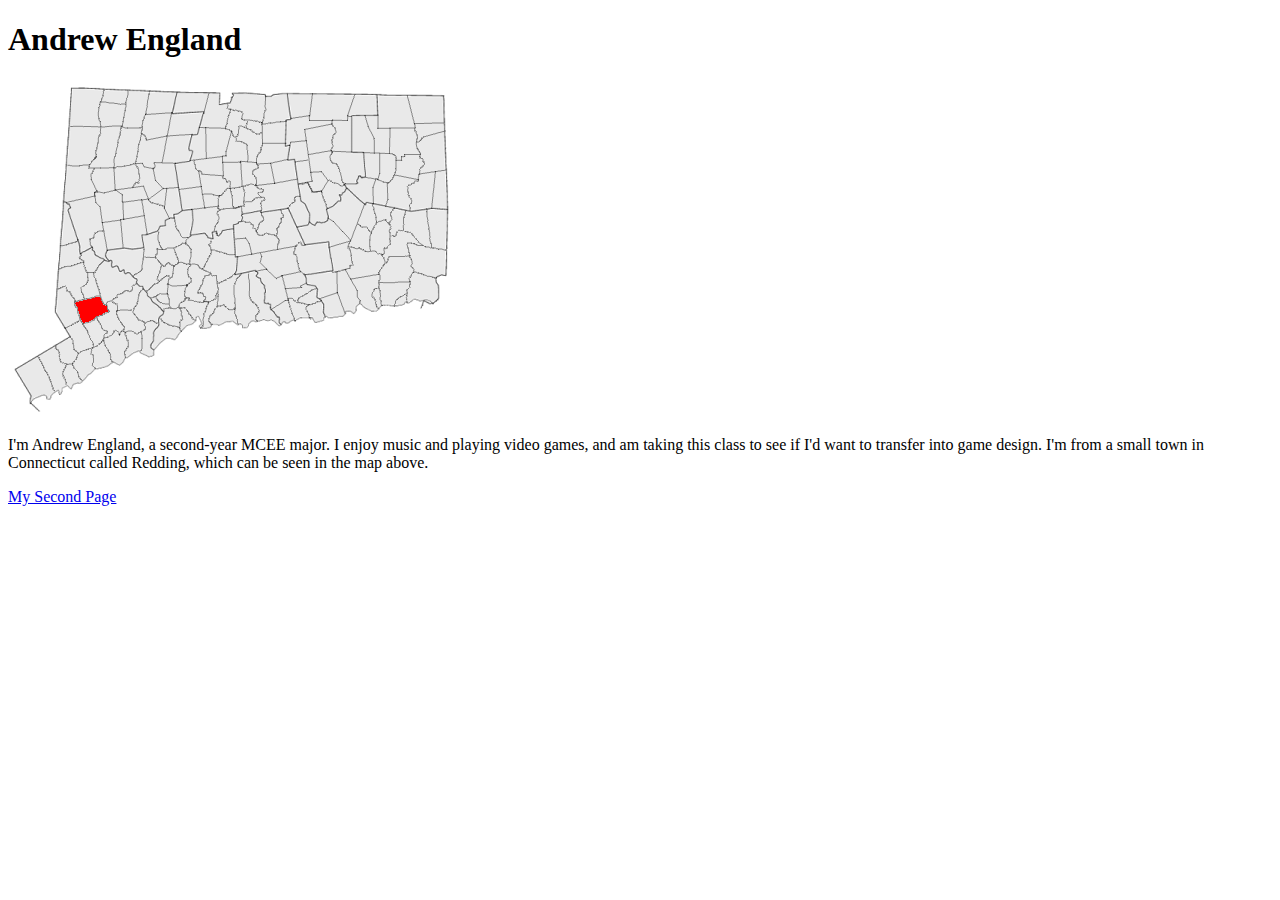
<file: index.html>
<!DOCTYPE html>
<html>
<head>
    <title>Andrew England's IGME 110 Page</title>
</head>
<body>
    <h1>Andrew England</h1>
    <img src="media/redding.png" alt="Redding, CT">
    <p>I'm Andrew England, a second-year MCEE major. 
    I enjoy music and playing video games, and am taking this class to see 
    if I'd want to transfer into game design.  I'm from a small town in 
    Connecticut called Redding, which can be seen in the map above.</p>
    <p><a href="page2.html">My Second Page</a></p>
</body>
</html>
</file>
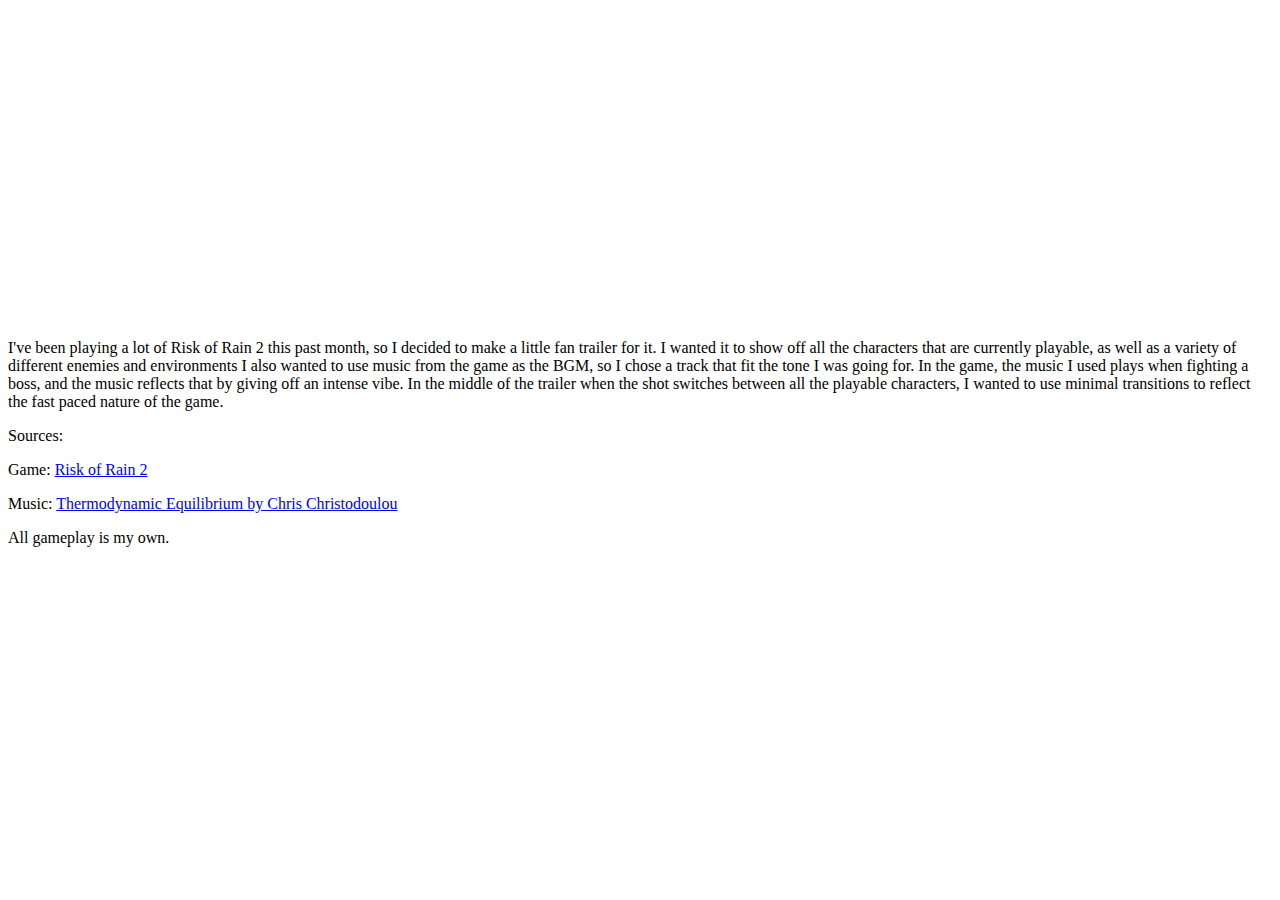
<file: trailer/index.html>
<html>
<body>
<iframe width="560" height="315" src="https://www.youtube.com/embed/KcJcd0jLQM0" frameborder="0" allow="accelerometer; autoplay; encrypted-media; gyroscope; picture-in-picture" allowfullscreen></iframe>
<p>I've been playing a lot of Risk of Rain 2 this past month, so I decided to make a little fan trailer for it.  I wanted it to show off all the characters that are currently playable, as well as a variety of different enemies and environments
    I also wanted to use music from the game as the BGM, so I chose a track that fit the tone I was going for.  In the game, the music I used plays when fighting a boss, and the music reflects that by giving off an intense vibe.  In the middle 
    of the trailer when the shot switches between all the playable characters, I wanted to use minimal transitions to reflect the fast paced nature of the game.
</p>
<p>Sources:</p>
<p>Game: <a href="https://store.steampowered.com/app/632360/Risk_of_Rain_2/">Risk of Rain 2</a></p>
<p>Music: <a href="https://chrischristodoulou.bandcamp.com/track/thermodynamic-equilibrium">Thermodynamic Equilibrium by Chris Christodoulou</a></p>
<p>All gameplay is my own.</p>
</file>
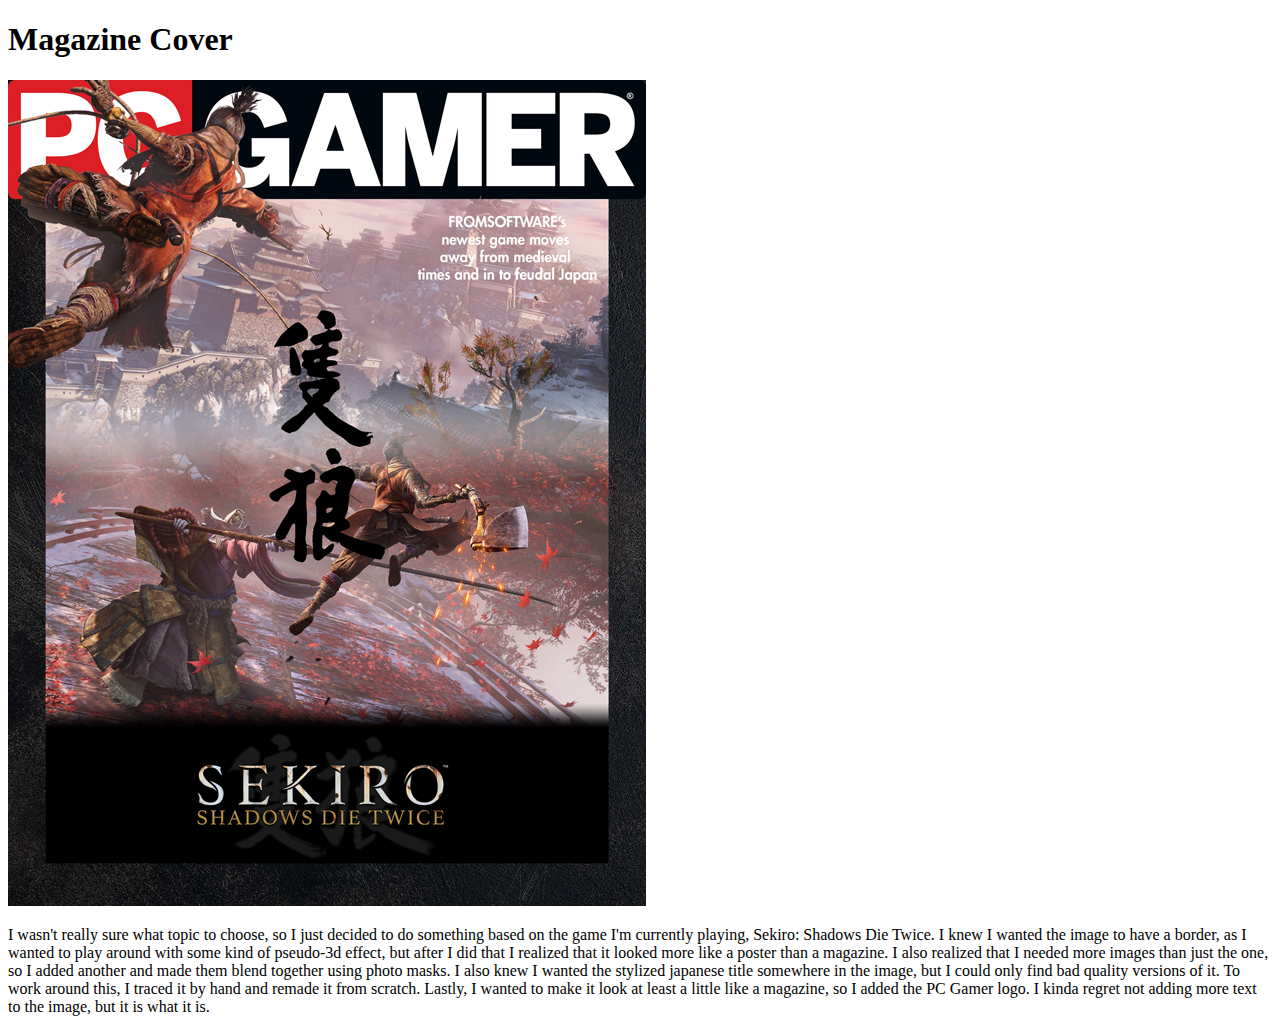
<file: week10/index.html>
<!DOCTYPE html>
<html>
<head>
    <title>Magazine Cover</title>
</head>
<body>
    <h1>Magazine Cover</h1>
    <img src="sekirov3.jpg" alt="logo">
    <p>I wasn't really sure what topic to choose, so I just decided to do something based on
        the game I'm currently playing, Sekiro: Shadows Die Twice.  I knew I wanted the image
        to have a border, as I wanted to play around with some kind of pseudo-3d effect, but 
        after I did that I realized that it looked more like a poster than a magazine.  I 
        also realized that I needed more images than just the one, so I added another and 
        made them blend together using photo masks.  I also knew I wanted the stylized japanese
        title somewhere in the image, but I could only find bad quality versions of it.  To 
        work around this, I traced it by hand and remade it from scratch.  Lastly, I wanted to
        make it look at least a little like a magazine, so I added the PC Gamer logo.  I kinda
        regret not adding more text to the image, but it is what it is.
    </p>

</body>
</html>
</file>
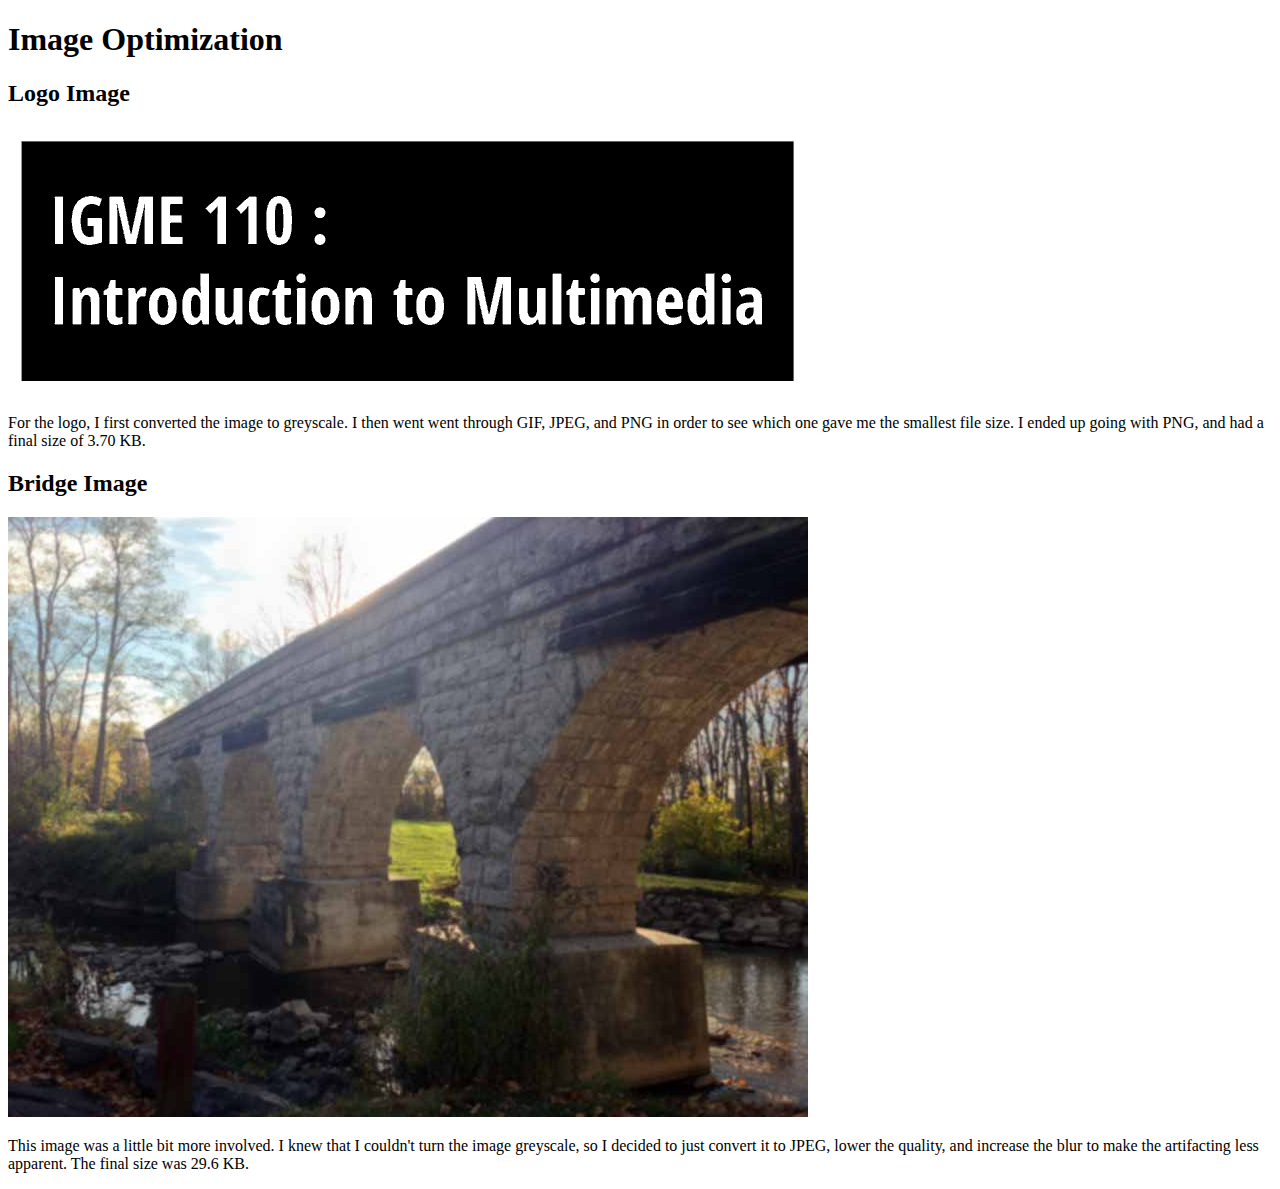
<file: week9/index.html>
<!DOCTYPE html>
<html>
<head>
    <title>Image Optimization</title>
</head>
<body>
    <h1>Image Optimization</h1>
    <h2>Logo Image</h2>
    <img src="logonometadata.png" alt="logo">
    <p>For the logo, I first converted the image to greyscale.  I then went went through
        GIF, JPEG, and PNG in order to see which one gave me the smallest file size.  I ended
        up going with PNG, and had a final size of 3.70 KB.
    </p>
    <h2>Bridge Image</h2>
    <img src="photo1.jpg" alt="bridge">
    <p>This image was a little bit more involved.  I knew that I couldn't turn the image
        greyscale, so I decided to just convert it to JPEG, lower the quality, and increase
        the blur to make the artifacting less apparent.  The final size was 29.6 KB.
    </p>
</body>
</html>
</file>
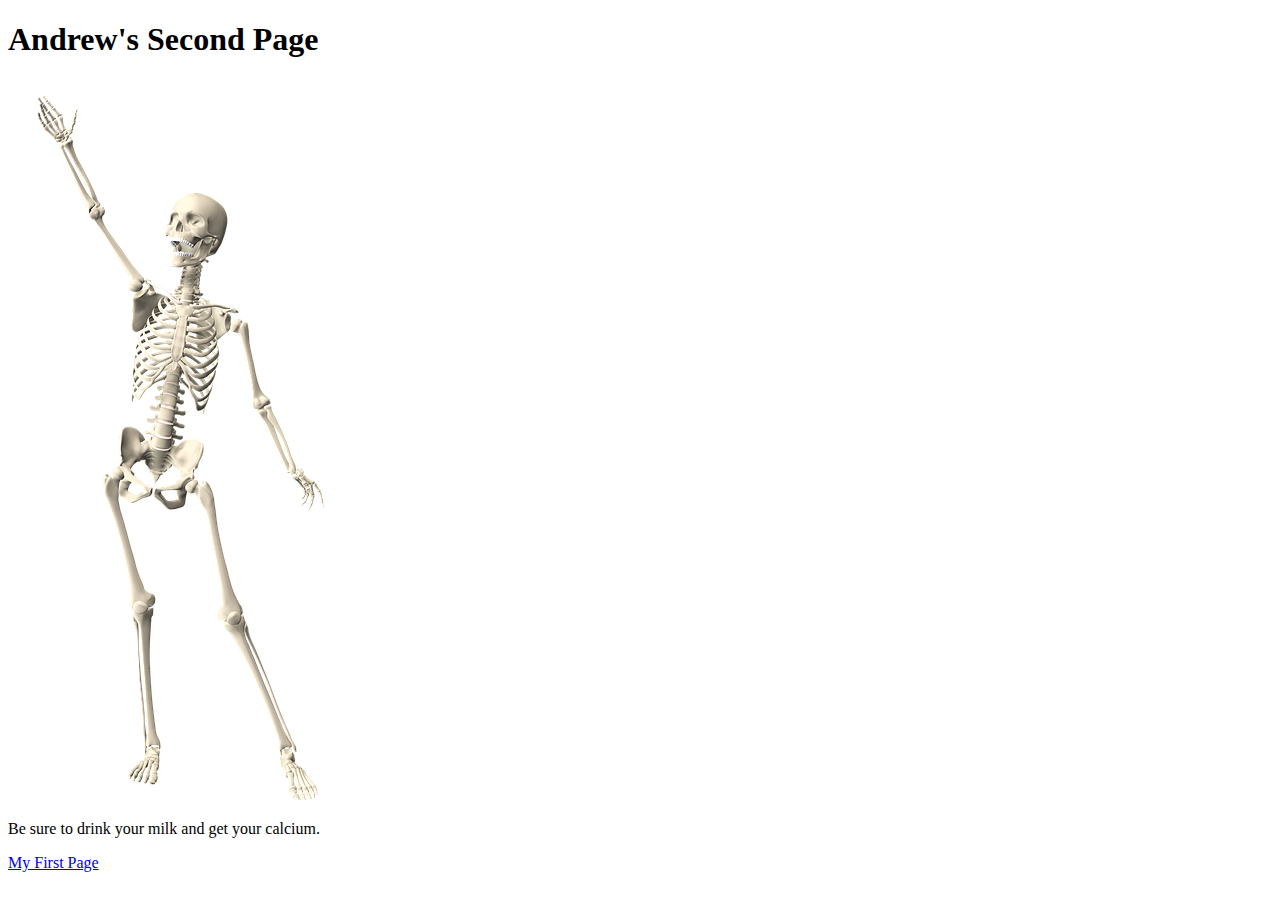
<file: page2.html>
<!DOCTYPE html>
<html>
<head>
    <title>Andrew's Second Page</title>
</head>
<body>
    <h1>Andrew's Second Page</h1>
    <img src="media/skeleton.png" alt="spooky">
    <p>Be sure to drink your milk and get your calcium.</p>
    <p><a href="index.html">My First Page</a></p>
</body>
</html>
</file>
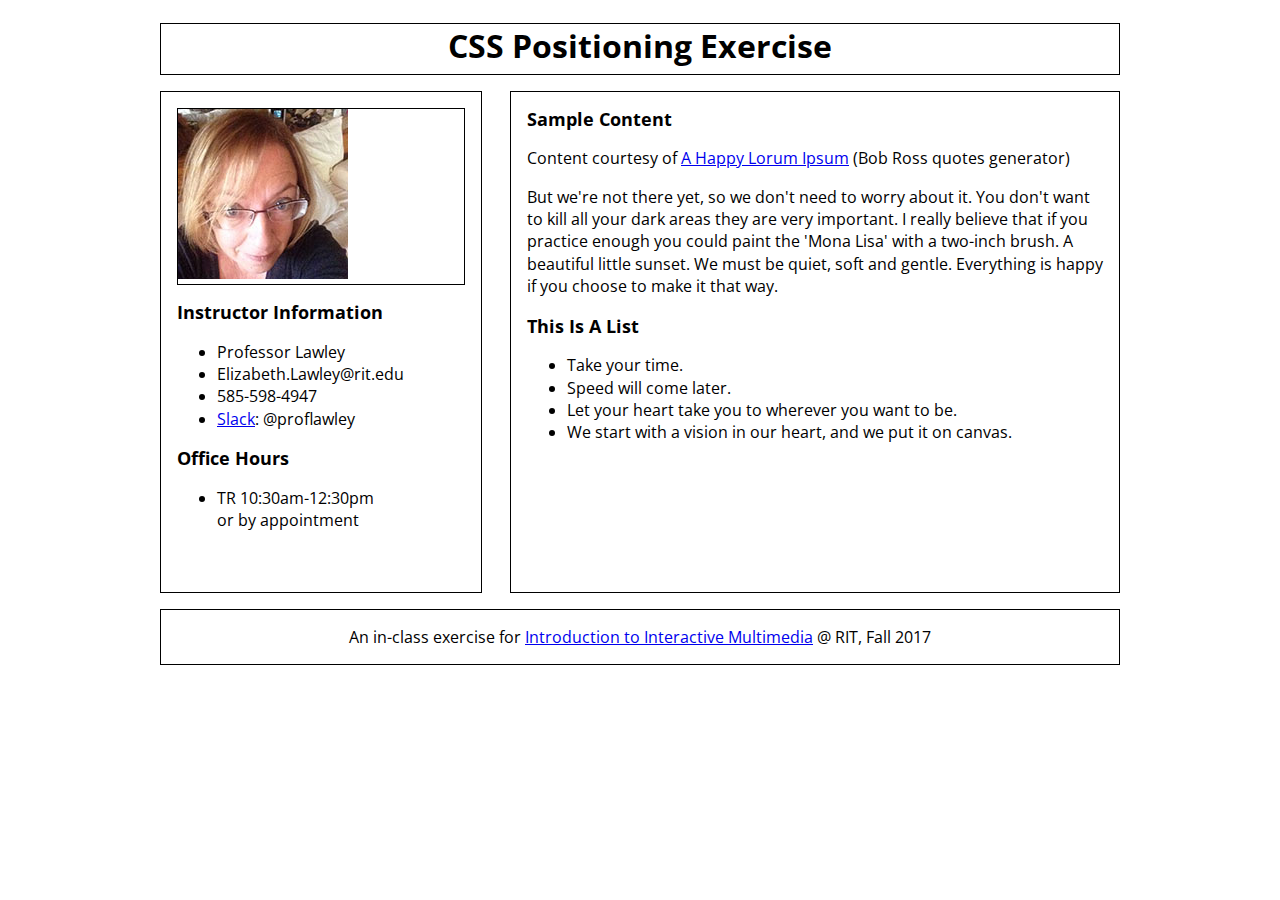
<file: cssPositioning/layout.html>
<!DOCTYPE html>
<html lang="en">

<head>
    <meta charset="UTF-8">
    <link rel="stylesheet" href="layout.css">
    <title>CSS Positioning Exercise - IGME 110 - Fall 2017</title>
</head>

<body>

    <div id="container">
        <header>
            <h1>CSS Positioning Exercise</h1>
        </header>

        <aside>
            <div id="portrait">
                <img src="lawley.jpg" alt="lawley.jpg" id="portrait of me" />
            </div>
            <h2>Instructor Information</h2>
            <ul>
                <li>Professor Lawley</li>
                <li>Elizabeth.Lawley@rit.edu</li>
                <li>585-598-4947</li>
                <li>
                    <a href="https://lawley-230-fall2017.slack.com/">Slack</a>: @proflawley</li>
            </ul>

            <h2>Office Hours</h2>
            <ul>
                <li>TR 10:30am-12:30pm
                    <br> or by appointment</li>
            </ul>


        </aside>

        <article>
            <h2>Sample Content</h2>
            <p>Content courtesy of
                <a href="http://bobrosslipsum.com/">A Happy Lorum Ipsum</a> (Bob Ross quotes generator)</p>
            <p>But we're not there yet, so we don't need to worry about it. You don't want to kill all your dark areas they
                are very important. I really believe that if you practice enough you could paint the 'Mona Lisa' with a two-inch
                brush. A beautiful little sunset. We must be quiet, soft and gentle. Everything is happy if you choose to
                make it that way.</p>

            <h2>This Is A List</h2>
            <ul>
                <li>Take your time.</li>
                <li>Speed will come later.</li>
                <li>Let your heart take you to wherever you want to be.</li>
                <li>We start with a vision in our heart, and we put it on canvas.</li>
            </ul>

        </article>

        <footer>
            <p>An in-class exercise for
                <a href="https://github.com/LawleyFall2017/110-fall2017">Introduction to Interactive Multimedia</a> @ RIT, Fall 2017</a>
            </p>
        </footer>
    </div>
</body>

</html>
</file>
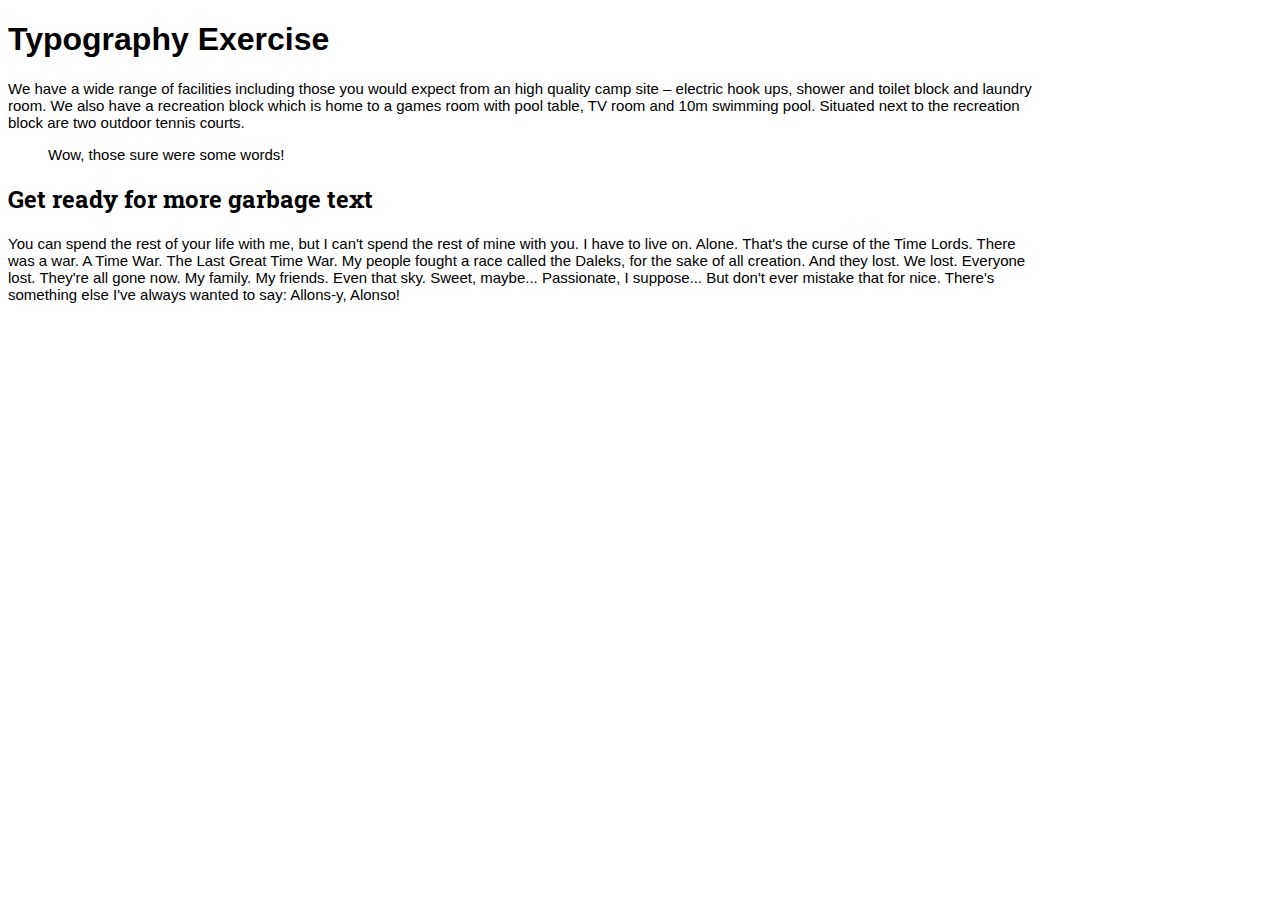
<file: typography/fonts.html>
<!DOCTYPE html>
<html>
<head>
    <link rel="stylesheet" type="text/css" href="fonts.css">
    <title>Typography</title>
</head>
<body>
<h1>Typography Exercise</h1>
<p>We have a wide range of facilities including those you would expect from an 
high quality camp site – electric hook ups, shower and toilet block and laundry room. 
We also have a recreation block which is home to a games room with pool table, 
TV room and 10m swimming pool. Situated next to the recreation block are two 
outdoor tennis courts. </P>

<blockquote>Wow, those sure were some words!</blockquote>

<h2>Get ready for more garbage text</h2>
<p>You can spend the rest of your life with me, but I can't spend the rest of mine 
with you. I have to live on. Alone. That's the curse of the Time Lords. There was a war. 
A Time War. The Last Great Time War. My people fought a race called the Daleks, for 
the sake of all creation. And they lost. We lost. Everyone lost. They're all gone now. 
My family. My friends. Even that sky. Sweet, maybe... Passionate, I suppose... 
But don't ever mistake that for nice. There's something else I've always wanted to say: 
Allons-y, Alonso!</p>

</body>


</html>
</file>
<file: cssPositioning/layout.css>
/* All of your CSS for the Positioning Exercise goes in this file */

@import url('https://fonts.googleapis.com/css?family=Open+Sans');

header, footer, article, aside {border: 1px solid black;}

header {
    height: 50px;
    text-align: center;
    margin-bottom: 1em;
}

header h1 {
    margin-top: 0;
}

aside {
    float: left;
    width: 30%;
    padding: 0 1em;
    margin-bottom:1em;
    height:500px;
}

article {
    float:right;
    width: 60%;
    height:500px;
    padding: 0 1em;
    margin-bottom: 1em;
    
}

html {
    background-image: url(http://silviahartmann.com/background-tile-art/images/black_woven_seamless_tile.jpg);
}

h2 {
    font-size: 1.1em;
}

#container {
    width: 960px;
    margin: 0 auto;
    background-color: white;
    padding: 15px;
}

#portrait {
    border: 1px solid black;
    margin-top: 1em;
}

footer{
    text-align: center;
    clear:both;
}

body {
    font-family: 'Open Sans', sans-serif;
    font-size: 16px;
    line-height: 1.4;
}
</file>
<file: typography/fonts.css>
@import url('https://fonts.googleapis.com/css?family=Roboto+Slab');

h1 {
    font-family:'Trebuchet MS', 'Lucida Sans Unicode', 'Lucida Grande', 'Lucida Sans', Arial, sans-serif;

}
body {
    width: 80%;
}

h2{
    font-family:'Roboto Slab'
}

p, blockquote {
    font-family: Verdana, Geneva, Tahoma, sans-serif;
    font-size: 15px;
}
</file>
